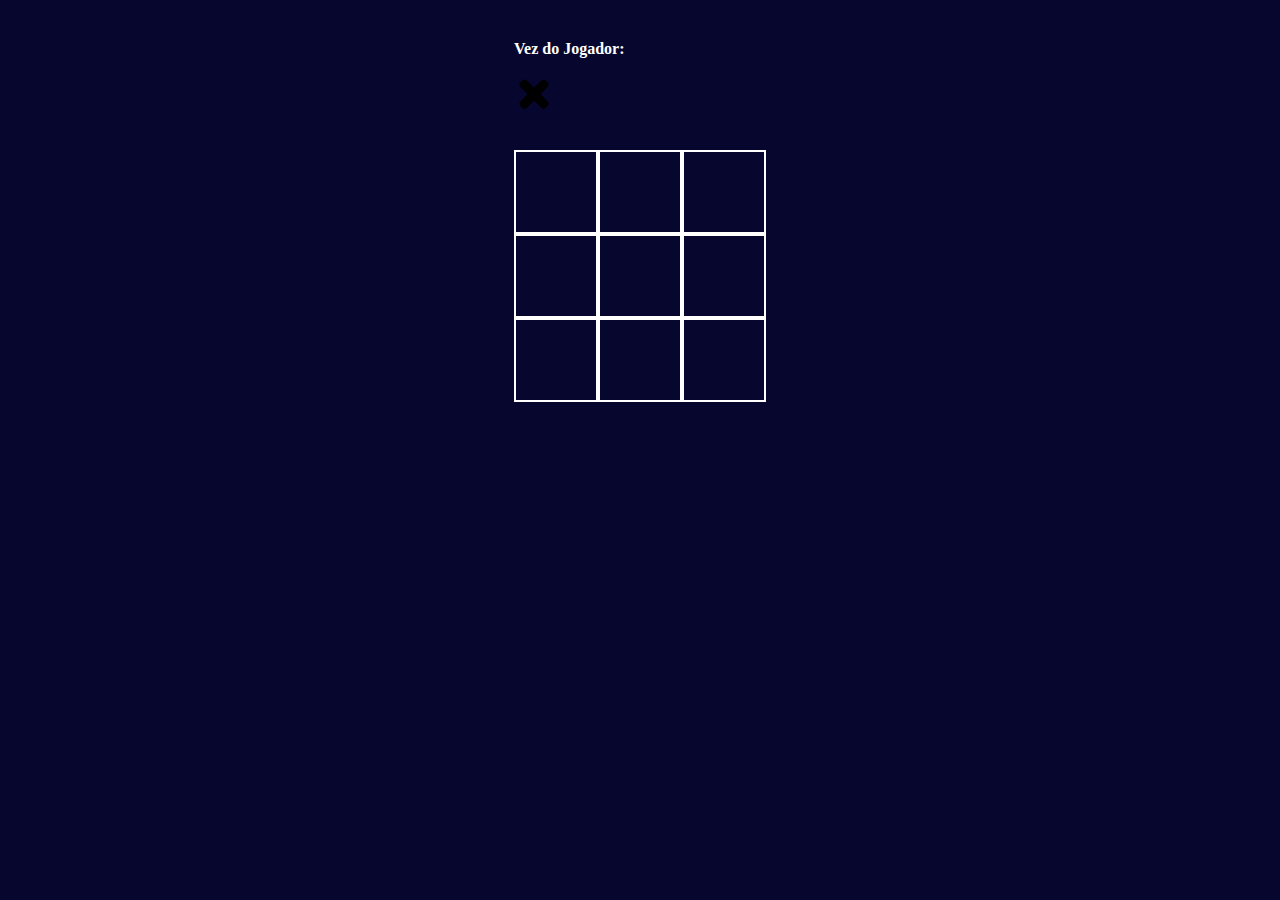
<file: jogo_da_velha/index.html>
<!DOCTYPE html>
<html>
  <head>
    <meta charset="utf-8">
    <meta name="viewport" content="width=device-width">
    <title>Jogo da Velha</title>
    <link href="style.css" rel="stylesheet" type="text/css" />
  </head>
  <body>
	  <div id="mostrar">
		  <p><b>Vez do Jogador:</b></p>
		  <img src="">
	  </div>

	  <div class="tabuleiro">
		  <div id="a1" class="espaco" jogada=""></div>
		  <div id="a2" class="espaco" jogada=""></div>
		  <div id="a3" class="espaco" jogada=""></div>

		  <div id="b1" class="espaco" jogada=""></div>
		  <div id="b2" class="espaco" jogada=""></div>
		  <div id="b3" class="espaco" jogada=""></div>

		  <div id="c1" class="espaco" jogada=""></div>
		  <div id="c2" class="espaco" jogada=""></div>
		  <div id="c3" class="espaco" jogada=""></div>

	  </div>
    
    <script src="script.js"></script>
  </body>
</html>
</file>
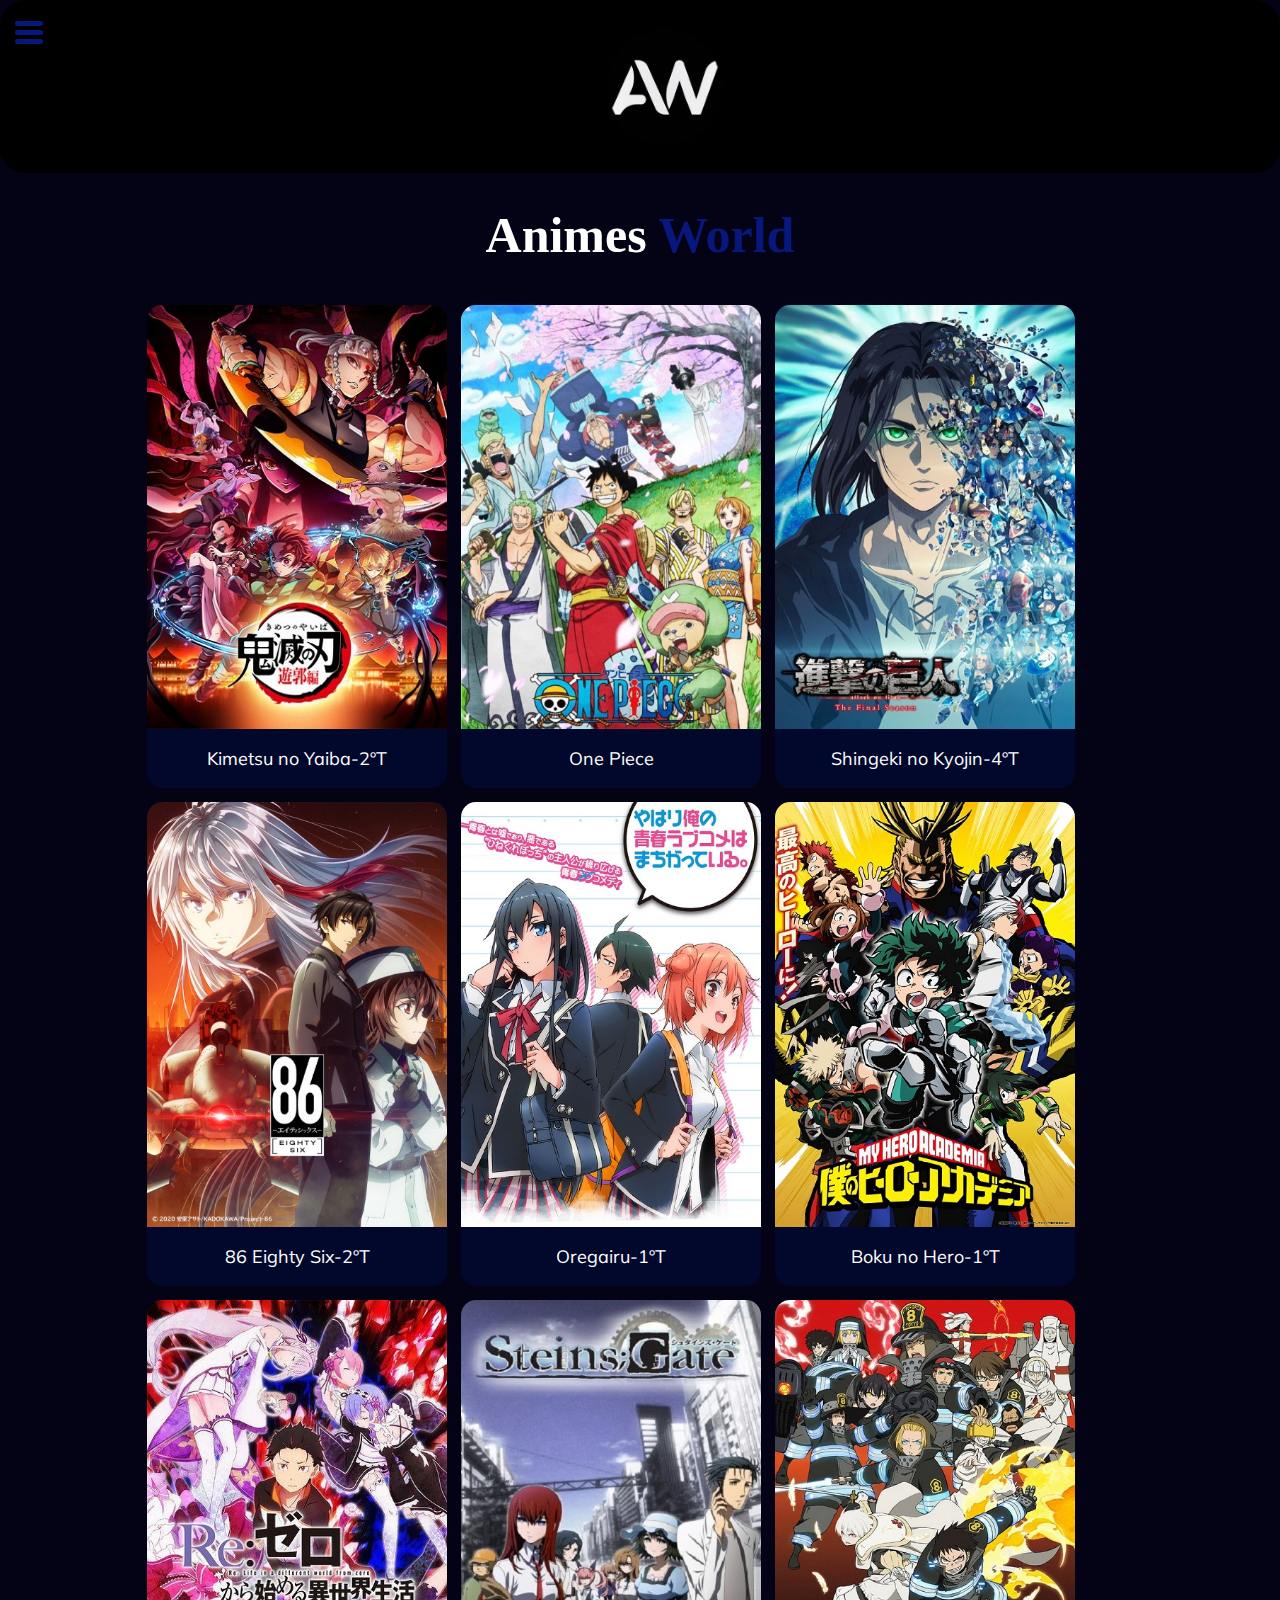
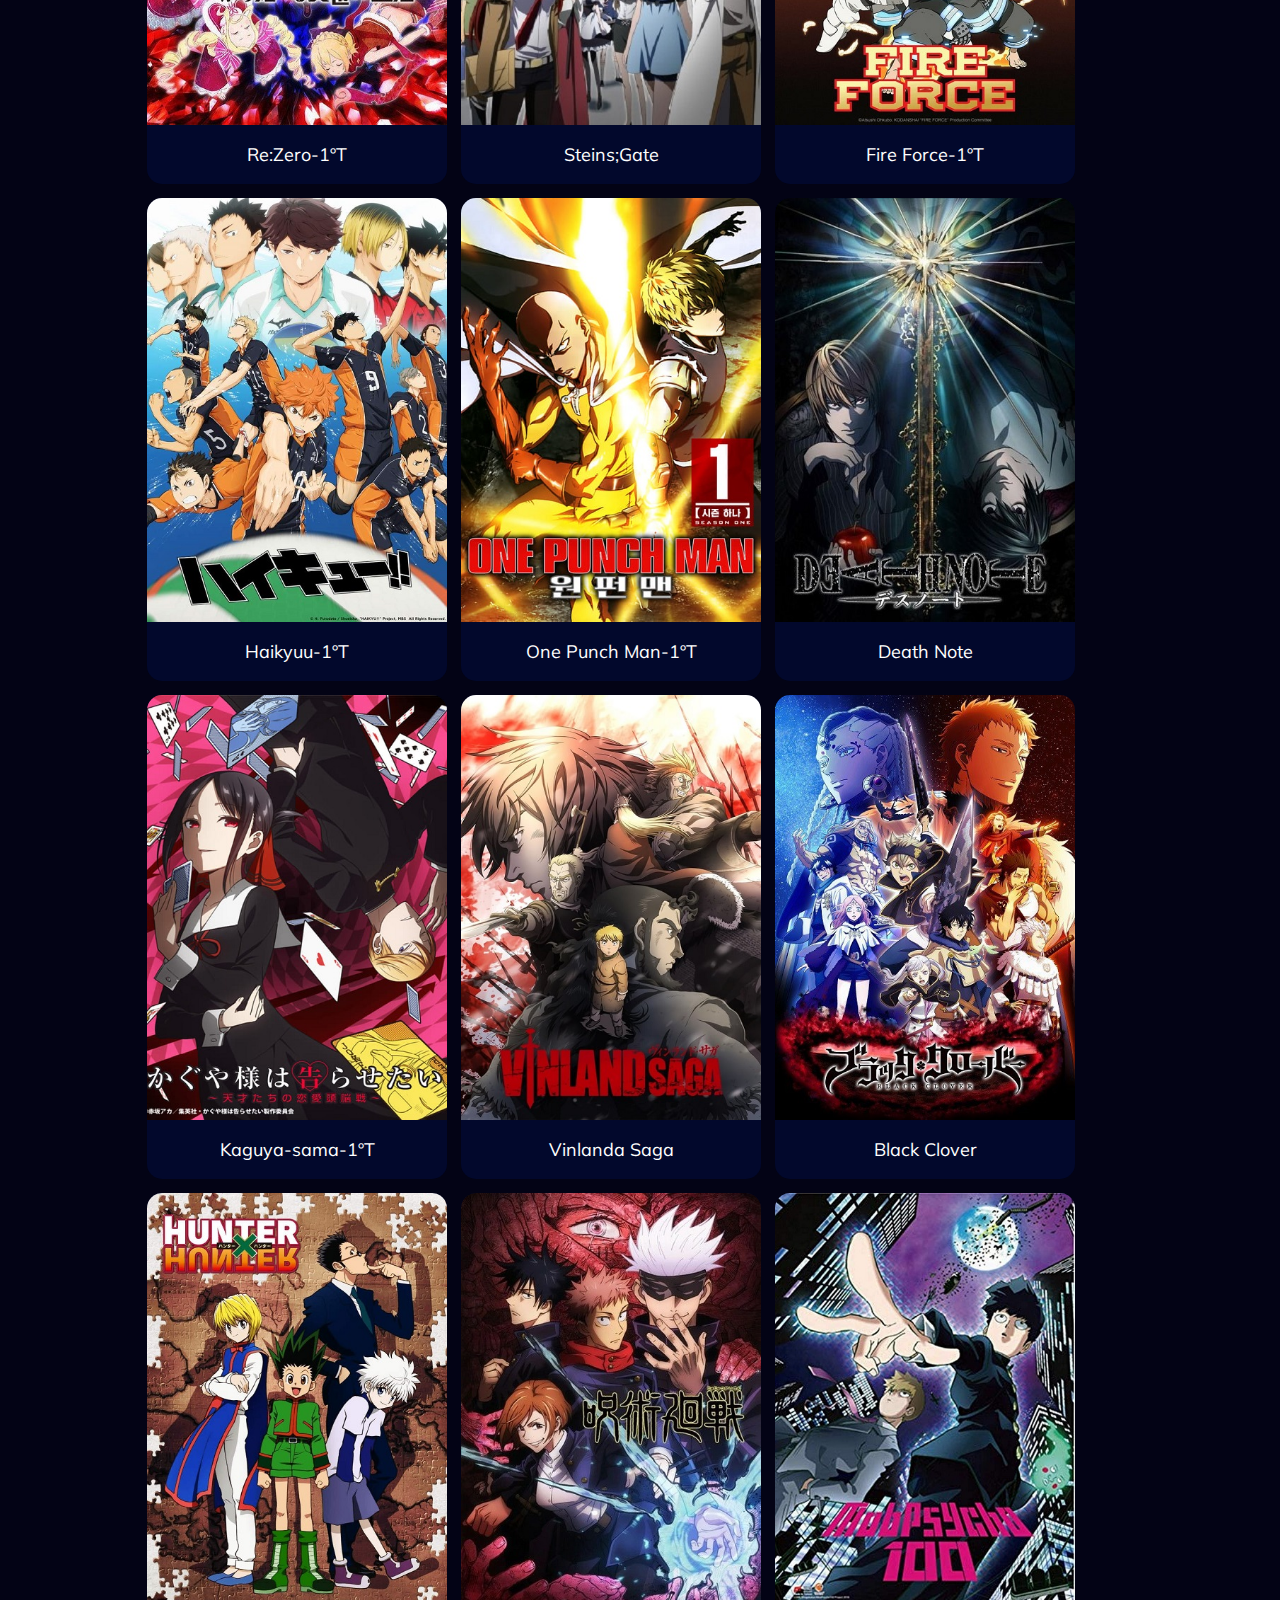
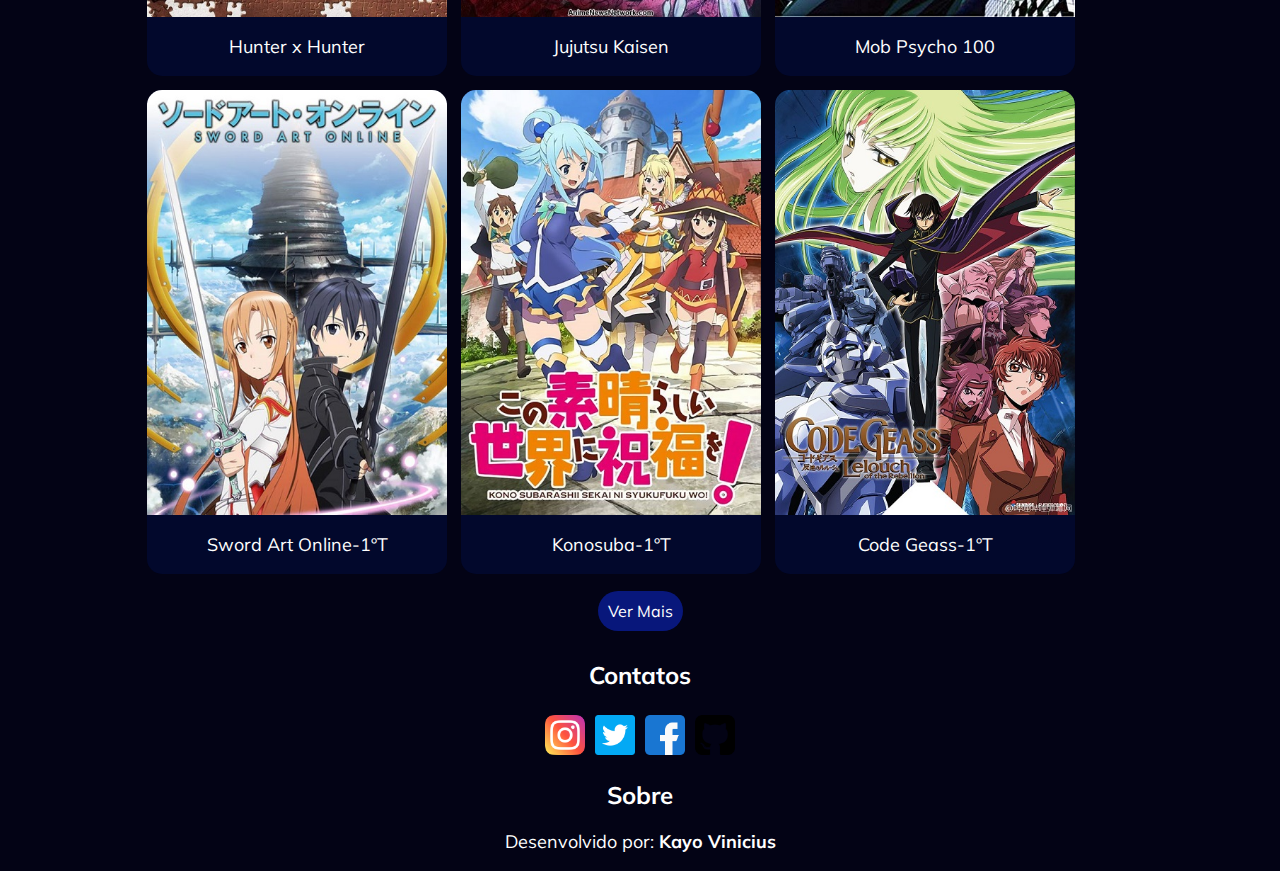
<file: menu_hamburguer/index.html>
<!DOCTYPE html>
<html lang="pt-br">

<head>
	<meta charset="utf-8">
	<meta name="viewport" content="width=device-width">
	<title>Animes World</title>
	<link href="style.css" rel="stylesheet" type="text/css" />
	<!--Fontes Google-->
	<link rel="preconnect" href="https://fonts.googleapis.com">
    <link rel="preconnect" href="https://fonts.gstatic.com" crossorigin>
    <link href="https://fonts.googleapis.com/css2?family=Dancing+Script&family=Josefin+Sans:ital,wght@1,200&family=Mulish:wght@600&display=swap" rel="stylesheet">
	<link rel="preconnect" href="https://fonts.googleapis.com">
    <link rel="preconnect" href="https://fonts.gstatic.com" crossorigin>
    <link href="https://fonts.googleapis.com/css2?family=Dancing+Script&family=Josefin+Sans:ital,wght@1,200&family=Mulish:ital,wght@0,600;1,900&family=Permanent+Marker&display=swap" rel="stylesheet">
</head>

<body>
    <header id="cabecalho">
		<img id="logo-site" src="img/logo-site.jpg">
		<div id="menu">
			<div id="menu-bar" onclick="menuOnClick()">
				<div id="bar1" class="bar"></div>
				<div id="bar2" class="bar"></div>
				<div id="bar3" class="bar"></div>
		    </div>
		    <nav class="nav" id="nav">
			    <ul>
					<li><a href="#contatos">Contatos</a></li>
				    <li><a href="#sobre">Sobre</a></li>
				    <li><a href="#home">Home</a></li>
			    </ul>
		    </nav>
		</div>
		<div class="menu-bg" id="menu-bg"></div>
	</header>
	
	<h1 id="home">Animes <span>World</span></h1>

	<section class="imgAnimes">
		<div>
			<a href="https://betteranime.net/anime/legendado/kimetsu-no-yaiba-yuukaku-hen" target="_blank" rel="nofollow noopener"><img src="img/kimetsu-no-yaiba-2t.jpg"></a>
			<p>Kimetsu no Yaiba-2ºT</p>
		</div>
		<div>
			<a href="https://betteranime.net/anime/legendado/one-piece" target="_blank" rel="nofollow noopener"><img src="img/one-piece-wano.jpg"></a>
			<p>One Piece</p>
		</div>
		<div>
			<a href="https://betteranime.net/anime/legendado/shingeki-no-kyojin-the-final-season-part-2" target="_blank" rel="nofollow noopener"><img src="img/shingeki-no-kyojin-4t-p2.jpg"></a>
			<p>Shingeki no Kyojin-4ºT</p>
		</div>
		<div>
			<a href="https://betteranime.net/anime/legendado/86-2nd-season" target="_blank" rel="nofollow noopener"><img src="img/86-2t.jpg"></a>
			<p>86 Eighty Six-2ºT</p>
		</div>
		<div>
			<a href="https://betteranime.net/anime/legendado/yahari-ore-no-seishun-love-comedy-wa-machigatteiru" target="_blank" rel="nofollow noopener"><img src="img/oregairu-1t.jpg"></a>
			<p>Oregairu-1ºT</p>
		</div>
		<div>
			<a href="https://betteranime.net/anime/legendado/boku-no-hero-academia" target="_blank" rel="nofollow noopener"><img src="img/boku-no-hero-1t.jpg"></a>
			<p>Boku no Hero-1ºT</p>
		</div>
		<div>
			<a href="https://betteranime.net/anime/legendado/re-zero-kara-hajimeru-isekai-seikatsu" target="_blank" rel="nofollow noopener"><img src="img/re-zero-1t.jpg"></a>
			<p>Re:Zero-1ºT</p>
		</div>
		<div>
			<a href="https://betteranime.net/anime/legendado/steins-gate" target="_blank" rel="nofollow noopener"><img src="img/steins-gate.jpg"></a>
			<p>Steins;Gate</p>
		</div>
		<div>
			<a href="https://betteranime.net/anime/legendado/enen-no-shouboutai" target="_blank" rel="nofollow noopener"><img src="img/fire-force-1t.jpg"></a>
			<p>Fire Force-1ºT</p>
		</div>
		<div>
			<a href="https://betteranime.net/anime/legendado/haikyuu" target="_blank" rel="nofollow noopener"><img src="img/haikyuu-1t.jpg"></a>
			<p>Haikyuu-1ºT</p>
		</div>
		<div>
			<a href="https://betteranime.net/anime/dublado/one-punch-man-dublado" target="_blank" rel="nofollow noopener"><img src="img/one-punch-man-1t.jpg"></a>
			<p>One Punch Man-1ºT</p>
		</div>
		<div>
			<a href="https://betteranime.net/anime/dublado/death-note-dublado" target="_blank" rel="nofollow noopener"><img src="img/death-note.jpg"></a>
			<p>Death Note</p>
		</div>
		<div>
			<a href="https://betteranime.net/anime/legendado/kaguya-sama-love-is-war" target="_blank" rel="nofollow noopener"><img src="img/kaguya-sama-1t.jpg"></a>
			<p>Kaguya-sama-1ºT</p>
		</div>
		<div>
			<a href="https://betteranime.net/anime/legendado/vinland-saga" target="_blank" rel="nofollow noopener"><img src="img/vinland-saga.jpg"></a>
			<p>Vinlanda Saga</p>
		</div>
		<div>
			<a href="https://betteranime.net/anime/dublado/black-clover-dublado" target="_blank" rel="nofollow noopener"><img src="img/black-clover.jpg"></a>
			<p>Black Clover</p>
		</div>
		<div>
			<a href="https://betteranime.net/anime/legendado/hunter-x-hunter-2011" target="_blank" rel="nofollow noopener"><img src="img/hunter-hunter-2011.jpg"></a>
			<p>Hunter x Hunter</p>
		</div>
		<div>
			<a href="https://betteranime.net/anime/dublado/jujutsu-kaisen-dublado" target="_blank" rel="nofollow noopener"><img src="img/jujutsu-kaisen.jpg"></a>
			<p>Jujutsu Kaisen</p>
		</div>
		<div>
			<a href="https://betteranime.net/anime/legendado/mob-psycho-100" target="_blank" rel="nofollow noopener"><img src="img/mob-psycho-100-1t.jpg"></a>
			<p>Mob Psycho 100</p>
		</div>
		<div>
			<a href="https://betteranime.net/anime/dublado/sword-art-online-dublado" target="_blank" rel="nofollow noopener"><img src="img/sword-art-online-1t.jpg"></a>
			<p>Sword Art Online-1ºT</p>
		</div>
		<div>
			<a href="https://betteranime.net/anime/dublado/kono-subarashii-sekai-ni-shukufuku-wo-dublado" target="_blank" rel="nofollow noopener"><img src="img/konosuba-1t.jpg"></a>
			<p>Konosuba-1ºT</p>
		</div>
		<div>
			<a href="https://betteranime.net/anime/legendado/code-geass-hangyaku-no-lelouch" target="_blank" rel="nofollow noopener"><img src="img/code-geass-1t.jpg"></a>
			<p>Code Geass-1ºT</p>
		</div>
	</section>
    
	<section class="ver-mais">
		<div class="botao-ver-mais">Ver Mais</div>
	</section>

	<h2 id="contatos">Contatos</h2>
    <section class="contatos">
	 <div>
          <a href="https://www.instagram.com/khayo_vinicius/" target="_blank" rel="nofollow noopener"><img src="img/Instagram.png">
 	      </a>
	 </div>	   
 	 <div>
		  <a href="https://twitter.com/Kayo_Vinicius_/with_replies" target="_blank" rel="nofollow noopener"><img src="img/twitter.png"></a>
 	 </div>  
 	 <div>
		  <a href="https://www.facebook.com/kayo.vinicius.1276/" target="_blank" rel="nofollow noopener"><img src="img/Facebook.png"></a>
	 </div>
	  <div>
		  <a href="https://github.com/Kayo-Vinicius/Animes-World" target="_blank" rel="nofollow noopener"><img src="img/github.png"></a>
	 </div>

    </section>

    <h2 id="sobre">Sobre</h2>
    <section>
		 <div>
			 <p>Desenvolvido por: <span class="destaque">Kayo Vinicius</span></p>
	     </div>	  
    </section>
	 
    <script src="script.js"></script>
  </body>
</html>
</file>
<file: jogo_da_velha/style.css>
body{
	background-color: #06062F;
}
#mostrar{
	margin: auto;
	margin-top: 40px;
	margin-bottom: 30px;
	width: 252px;
	height: 80px;
}
img{
	width: 40px;
	height: 40px;
}
p{
	color: white;
}
.espaco{
	width: 80px;
	height: 60px;
	border: 2px solid white;
	float: left;
	text-align: center;
	padding-top: 20px; 
}
.tabuleiro{
	width: 252px;
	height: 252px;
	margin: auto;
}
</file>
<file: menu_hamburguer/style.css>
body{
	margin: 0px;
	padding: 0px;
	background-color: #030315;
}
h1{
	font-size: 50px;
	color: white;
	font-family: 'Permanent Marker', cursive;
	text-align: center;
}
h1 span{
	color: #08177B;
}
h2{
	color: white;
    font-family: 'Mulish', sans-serif;
	text-align: center;
}
a{
	text-decoration: none;
	color: white;
}
p{
	font-size: 18px;
    font-family: 'Mulish', sans-serif;
	color: white;
	text-align: center;
}
#cabecalho{
	border-radius: 25px;
	background-color: black;
	justify-content: space-around;
	display: flex;
	padding: 25px;
}
#menu {
	display: flex;
    z-index: 2;
  }
  
#menu-bar {
    width: 45px;
    height: 40px;
    margin: 30px 0 20px 20px;
    cursor: pointer;
  }

.bar {
    height: 5px;
    width: 70%;
    background-color: #08177B;
    display: block;
    border-radius: 5px;
    transition: 0.3s ease;
}

#bar1 {
    transform: translateY(-4px);
  }
  
#bar3 {
    transform: translateY(4px);
}
  
.nav {
    transition: 0.3s ease;
    display: none;
  }
  
  .nav ul {
    padding: 0 22px;
  }
  
  .nav li {
    list-style: none;
    padding: 12px 0;
  }
  
  .nav li a {
    color: white;
    font-size: 20px;
    text-decoration: none;
  }
  
  .nav li a:hover {
    font-weight: bold;
    color: white;
  }
  

  .menu-bg {
    z-index: 1;
    width: 0;
    height: 0;
    margin: 30px 0 20px 20px;
    background-color: #08177B; 
    border-radius: 24%;
    transition: 0.3s ease;
  }

  .menu-bg, #menu {
    top: 0;
    left: 0;
    position: absolute;
  }

  .change {
    display: block;
  }
  
  .change .bar {
    background-color: white;
  }

  .change #bar1 {
    transform: translateY(4px) rotateZ(-45deg);
  }
  
  .change #bar2 {
    opacity: 0;
  }
  
  .change #bar3 {
    transform: translateY(-6px) rotateZ(45deg);
  }
  
  .change-bg {
      width: 200px;
      height: 100px;
      transform: translate(-60%,-30%);
}
img{
	max-width: 100%;
	display: block;
}
.imgAnimes img{
	border-radius: 15px 15px 0px 0px;
}
.imgAnimes{
	display: flex;
	flex-wrap: wrap;
	max-width: 1000px;
	margin: 0 auto;
}
.imgAnimes > div{
	max-width: 300px;
	border-radius: 15px;
	flex: 1 1 300px;
	margin: 7px;
	background-color: #02082C;
}
.imgAnimes > div:hover{
	background: #760B0B;
	transition: background 0.5s;
}
.contatos{
	display: flex;
	flex-wrap: wrap;
	max-width: 200px;
	margin: 0 auto;
}
.contatos > div{
	flex: 2 2 20px;
	margin: 5px;
}
.sobre{
	text-align: center;
}
.destaque{
	color: white;
	font-weight: bold;
}
.botao-ver-mais{
	color: white;
	font-family: 'Mulish', sans-serif;
	border-radius: 25px;
	display: block;
	padding: 10px;
	background: #08177B;
}
.ver-mais{
	justify-content: center;
	background-color: #030315;
	display: flex;
	padding: 10px;
	align-items: center;
}
.botao-ver-mais:hover{
	cursor: pointer;
	background: #760B0B;
	transition: background 0.5s;
}
#logo-site{
	width: 120px;
	margin-left: 50px;
}
@media screen and (max-width: 540px){
	#cabecalho{
	border-radius: 25px;
	background-color: black;
	justify-content: space-around;
	display: flex;
	padding: 25px;
    }
	#logo-site{
		width: 25px;
		margin-left: 15px;
	}
	h1{
	font-size: 15px;
	color: white;
	font-family: 'Permanent Marker', cursive;
	text-align: center;
	}
	imgAnimes > div{
		border-radius: 5px;
		flex: 1 1 100px;
		display: flex;
		flex-wrap: wrap;
		max-width: 100px;
		align-items: center;
		margin: 4px;
		background-color: #02082C;
	}
	.imgAnimes img{
	border-radius: 5px 5px 0px 0px;
	}
	.imgAnimes p{
	font-size: 10px;
	
	margin: auto;
	}
	p{
		font-size: 10px;
	}
	h2{
		font-size: 15px;
	}
	.contatos{
	display: flex;
	flex-wrap: wrap;
	max-width: 200px;
	margin: 0 auto;
}
   .contatos > div{
	flex: 2 2 20px;
	margin: 5px;
}
	.sobre p{
		font-size: 8px;
	}
#menu {
	display: flex;
    z-index: 2;
  }
  
#menu-bar {
    width: 25px;
    height: 10px;
    margin: 10px 0 5px 5px;
    cursor: pointer;
  }

.bar {
    height: 5px;
    width: 70%;
    background-color: #08177B;
    display: block;
    border-radius: 5px;
    transition: 0.3s ease;
}

#bar1 {
    transform: translateY(-4px);
  }
  
#bar3 {
    transform: translateY(4px);
}
  
.nav {
    transition: 0.3s ease;
    display: none;
  }
  
  .nav ul {
    padding: 0 10px;
  }
  
  .nav li {
    list-style: none;
    padding: 5px 0;
  }
  
  .nav li a {
    color: white;
    font-size: 10px;
    text-decoration: none;
  }
  
  .nav li a:hover {
    font-weight: bold;
    color: white;
  }
  
  .menu-bg {
    z-index: 1;
    width: 0;
    height: 0;
    margin: 10px 0 5px 5px;
    background-color: #08177B; 
    border-radius: 24%;
    transition: 0.3s ease;
  }

  .menu-bg, #menu {
    top: 0;
    left: 0;
    position: absolute;
  }

  .change {
    display: block;
  }
  
  .change .bar {
    background-color: white;
  }

  .change #bar1 {
    transform: translateY(4px) rotateZ(-45deg);
  }
  
  .change #bar2 {
    opacity: 0;
  }
  
  .change #bar3 {
    transform: translateY(-6px) rotateZ(45deg);
  }
  
  .change-bg {
      width: 250px;
      height: 200px;
      transform: translate(-60%,-30%);
}
}@media screen and (max-width: 720px){
	#cabecalho{
	border-radius: 25px;
	background-color: black;
	justify-content: space-around;
	display: flex;
	padding: 25px;
    }
	#logo-site{
		width: 35px;
		margin-left: 15px;
	}
	h1{
	font-size: 25px;
	color: white;
	font-family: 'Permanent Marker', cursive;
	text-align: center;
	}
	.imgAnimes > div{
		border-radius: 5px;
		flex: 1 1 100px;
		display: flex;
		flex-wrap: wrap;
		max-width: 100px;
		align-items: center;
		margin: 4px;
		background-color: #02082C;
	}
	.imgAnimes img{
	border-radius: 5px 5px 0px 0px;
	}
	.imgAnimes p{
	font-size: 12px;
	
	margin: auto;
	}
	p{
		font-size: 12px;
	}
	h2{
		font-size: 15px;
	}
	.contatos > div{
		flex: 1 1 3px;
		display: flex;
		max-width: 30px;
	}
	.contatos img{
		max-width: 25px;
	}
	.sobre p{
		font-size: 8px;
	}
}
#menu {
	display: flex;
    z-index: 2;
  }
  
#menu-bar {
    width: 40px;
    height: 35px;
    margin: 25px 0 15px 15px;
    cursor: pointer;
  }

.bar {
    height: 5px;
    width: 70%;
    background-color: #08177B;
    display: block;
    border-radius: 5px;
    transition: 0.3s ease;
}

#bar1 {
    transform: translateY(-4px);
  }
  
#bar3 {
    transform: translateY(4px);
}
  
.nav {
    transition: 0.3s ease;
    display: none;
  }
  
  .nav ul {
    padding: 0 22px;
  }
  
  .nav li {
    list-style: none;
    padding: 12px 0;
  }
  
  .nav li a {
    color: white;
    font-size: 12px;
    text-decoration: none;
  }
  
  .nav li a:hover {
    font-weight: bold;
    color: white;
  }
  

  .menu-bg {
    z-index: 1;
    width: 0;
    height: 0;
    margin: 30px 0 20px 20px;
    background-color: #08177B; 
    border-radius: 24%;
    transition: 0.3s ease;
  }

  .menu-bg, #menu {
    top: 0;
    left: 0;
    position: absolute;
  }

  .change {
    display: block;
  }
  
  .change .bar {
    background-color: white;
  }

  .change #bar1 {
    transform: translateY(4px) rotateZ(-45deg);
  }
  
  .change #bar2 {
    opacity: 0;
  }
  
  .change #bar3 {
    transform: translateY(-6px) rotateZ(45deg);
  }
  
  .change-bg {
      width: 380px;
      height: 300px;
      transform: translate(-60%,-30%);
}
@media screen and (max-width: 960px){
	#cabecalho{
	border-radius: 25px;
	background-color: black;
	justify-content: space-around;
	display: flex;
	padding: 25px;
    }
	#logo-site{
		width: 45px;
		margin-left: 15px;
	}
	h1{
	font-size: 35px;
	color: white;
	font-family: 'Permanent Marker', cursive;
	text-align: center;
	}
	.imgAnimes > div{
		border-radius: 5px;
		flex: 1 1 100px;
		display: flex;
		flex-wrap: wrap;
		max-width: 100px;
		align-items: center;
		margin: 4px;
		background-color: #02082C;
	}
	.imgAnimes img{
	border-radius: 5px 5px 0px 0px;
	}
	.imgAnimes p{
	font-size: 8px;
	
	margin: auto;
	}
	p{
		font-size: 15px;
	}
	h2{
		font-size: 18px;
	}
	.contatos{
	display: flex;
	flex-wrap: wrap;
	max-width: 200px;
	margin: 0 auto;
}
.contatos > div{
	flex: 2 2 10px;
	margin: 5px;
}
	.sobre p{
		font-size: 8px;
	}
#menu {
	display: flex;
    z-index: 2;
  }
  
#menu-bar {
    width: 45px;
    height: 40px;
    margin: 30px 0 20px 20px;
    cursor: pointer;
  }

.bar {
    height: 5px;
    width: 70%;
    background-color: #08177B;
    display: block;
    border-radius: 5px;
    transition: 0.3s ease;
}

#bar1 {
    transform: translateY(-4px);
  }
  
#bar3 {
    transform: translateY(4px);
}
  
.nav {
    transition: 0.3s ease;
    display: none;
  }
  
  .nav ul {
    padding: 0 22px;
  }
  
  .nav li {
    list-style: none;
    padding: 12px 0;
  }
  
  .nav li a {
    color: white;
    font-size: 15px;
    text-decoration: none;
  }
  
  .nav li a:hover {
    font-weight: bold;
    color: white;
  }
  

  .menu-bg {
    z-index: 1;
    width: 0;
    height: 0;
    margin: 30px 0 20px 20px;
    background-color: #08177B; 
    border-radius: 24%;
    transition: 0.3s ease;
  }

  .menu-bg, #menu {
    top: 0;
    left: 0;
    position: absolute;
  }

  .change {
    display: block;
  }
  
  .change .bar {
    background-color: white;
  }

  .change #bar1 {
    transform: translateY(4px) rotateZ(-45deg);
  }
  
  .change #bar2 {
    opacity: 0;
  }
  
  .change #bar3 {
    transform: translateY(-6px) rotateZ(45deg);
  }
  
  .change-bg {
      width: 280px;
      height: 400px;
      transform: translate(-60%,-30%);
}
@media screen and (max-width: 1140px){
	#cabecalho{
	border-radius: 25px;
	background-color: black;
	justify-content: space-around;
	display: flex;
	padding: 25px;
    }
	#logo-site{
		width: 55px;
		margin-left: 15px;
	}
	h1{
	font-size: 45px;
	color: white;
	font-family: 'Permanent Marker', cursive;
	text-align: center;
	}
	.imgAnimes > div{
		border-radius: 5px;
		flex: 1 1 100px;
		display: flex;
		flex-wrap: wrap;
		max-width: 100px;
		align-items: center;
		margin: 4px;
		background-color: #02082C;
	}
	.imgAnimes img{
	   border-radius: 5px 5px 0px 0px;
	}
	.imgAnimes p{
	   font-size: 12px;
	   margin: auto;
	}
	p{
		font-size: 14px;
	}
	h2{
		font-size: 16px;
	}
	.contatos{
	display: flex;
	flex-wrap: wrap;
	max-width: 200px;
	margin: 0 auto;
    }
    .contatos > div{
	flex: 2 2 20px;
	margin: 5px;
    }
	.sobre p{
		font-size: 8px;
	}
	#menu {
	display: flex;
    z-index: 2;
  }
  
#menu-bar {
    width: 45px;
    height: 40px;
    margin: 30px 0 20px 20px;
    cursor: pointer;
  }

.bar {
    height: 5px;
    width: 70%;
    background-color: #08177B;
    display: block;
    border-radius: 5px;
    transition: 0.3s ease;
}

#bar1 {
    transform: translateY(-4px);
  }
  
#bar3 {
    transform: translateY(4px);
}
  
.nav {
    transition: 0.3s ease;
    display: none;
  }
  
  .nav ul {
    padding: 0 22px;
  }
  
  .nav li {
    list-style: none;
    padding: 12px 0;
  }
  
  .nav li a {
    color: white;
    font-size: 15px;
    text-decoration: none;
  }
  
  .nav li a:hover {
    font-weight: bold;
    color: white;
  }
  

  .menu-bg {
    z-index: 1;
    width: 0;
    height: 0;
    margin: 30px 0 20px 20px;
    background-color: #08177B; 
    border-radius: 24%;
    transition: 0.3s ease;
  }

  .menu-bg, #menu {
    top: 0;
    left: 0;
    position: absolute;
  }

  .change {
    display: block;
  }
  
  .change .bar {
    background-color: white;
  }

  .change #bar1 {
    transform: translateY(4px) rotateZ(-45deg);
  }
  
  .change #bar2 {
    opacity: 0;
  }
  
  .change #bar3 {
    transform: translateY(-6px) rotateZ(45deg);
  }
  
  .change-bg {
      width: 360px;
      height: 250px;
      transform: translate(-60%,-30%);
    }
}
</file>
